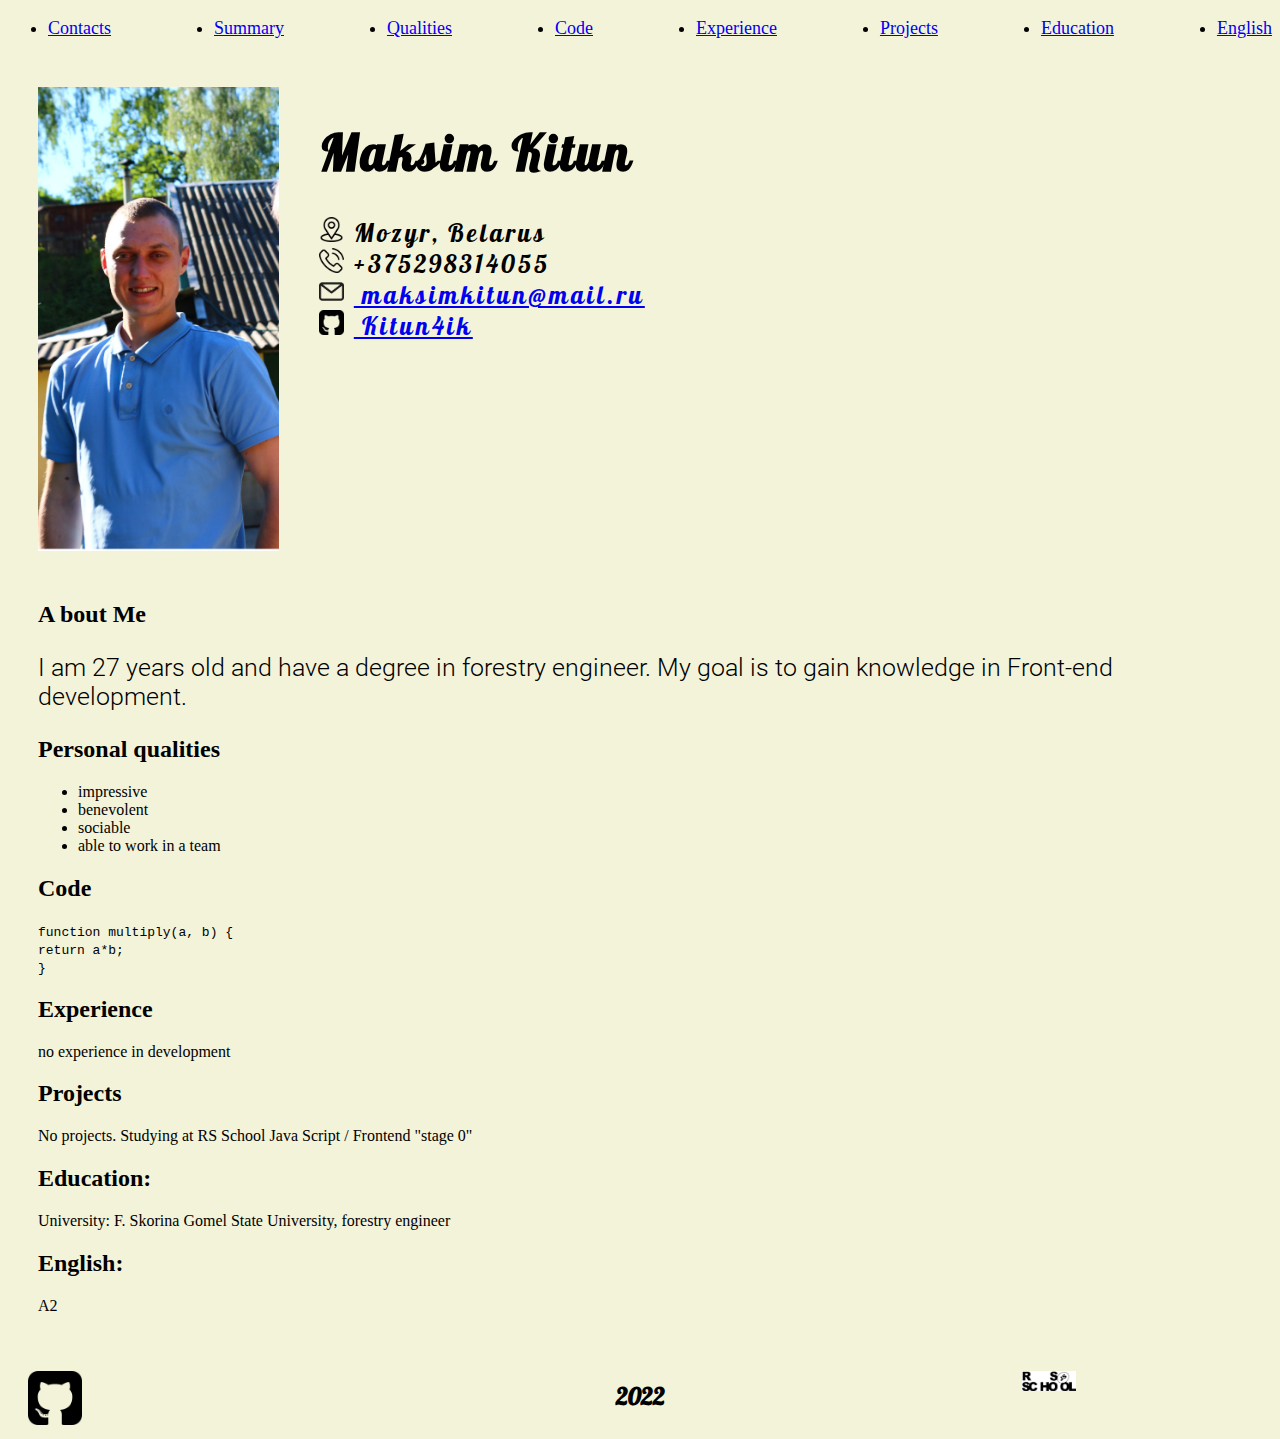
<file: index.html>
<!DOCTYPE html>
<html lang="en">
<head>
    <meta charset="UTF-8">
    <meta http-equiv="X-UA-Compatible" content="IE=edge">
    <meta name="viewport" content="width=device-width, initial-scale=1.0">
    <link rel="stylesheet" href="style.css">
    <link rel="icon" href="asset/favicon.ico">
    <title>cv</title>
</head>
<body class="font-family">
    <header>
        <div class="conteiner">
            <nav>
                <ul class="nav">
                    <li><a href="#contacts">Contacts</a></li>
                    <li><a href="#summary">Summary</a></li>
                    <li><a href="#qualities">Qualities</a></li>
                    <li><a href="#code">Code</a></li>
                    <li><a href="#experience">Experience</a></li>
                    <li><a href="#projects">Projects</a></li>
                    <li><a href="#education">Education</a></li>
                    <li><a href="#english" >English</a></li>
                </ul>
            </nav>
        </div>
    </header>
    <main class="main">
        <div class="container">
            <section id="profile">
            <div class="section-title">
                    <img src="./assets/img/Maksim Kitun.jpg" alt="Maksim Kitun">
                <div class="margin" id="contacts">
                <div><h1>Maksim Kitun</h1></div>
                <div><img class="icon" src="./assets/favicon/Location.ico">Mozyr, Belarus</div>
                <div><img class="icon" src="./assets/favicon/phone-call.ico">+375298314055</div>
                <div><a href="https://mail.ru/"><img class="icon" src="./assets/favicon/E-mail.ico"> maksimkitun@mail.ru</a></div>
                <div><a href="https://github.com/Kitun4ik"><img class="icon" src="./assets/favicon/github-sign.ico"> Kitun4ik</a></div>
                </div>
            </div>
            </section>
            <section id="summary">
                <p><h2>A bout Me</h2></p>
                <p class="text-style">I am 27 years old and have a degree in forestry engineer.
                My goal is to gain knowledge in Front-end development.</p>
            </section>
            <section id="qualities"><h2>Personal qualities</h2>
                <ul>
                    <li>impressive</li>
                    <li>benevolent</li>
                    <li>sociable</li>
                    <li>able to work in a team</li>
                </ul>
            </section>
            <section id="code">
                <p><h2>Code</h2></p>
                <p><code>
                    function multiply(a, b) {<br>
                        return a*b;<br>
                      } <br>
                </code>
                </p>
            </section>
            <section id="experience">
                <p><h2>Experience</h2></p>
                <p>no experience in development</p>
            </section>
            <section" id="projects">
                <p><h2>Projects</h2></p>
                <p>No projects. Studying at RS School Java Script / Frontend "stage 0"</p>
            </section>
            <section id="education">
                <h2>Education:</h2>
                <p>University: F. Skorina Gomel State University, forestry engineer</p>
            </section>
            <section id="english">
                <p><h2>English:</h2> A2</p>
            </section>
        </div>

    </main>
    <footer class="footer">
        <body>
            <div class="body">
                <a href="https://github.com/Kitun4ik"><img class="icon-footer" src="./assets/favicon/github-sign.ico"></a>
                <p><h2>2022</h2></p>
                <a href="https://rs.school/"><img class="icon-footer" src="./assets/favicon/RSSchool.ico"></a>
            </div>

        </body>

    </footer>
</body>
</html>
</file>
<file: style.css>
@font-face {
  font-family: Roboto;
  src: url("assets/fonts/Roboto/Roboto-Light.ttf");
}
@font-face {
  font-family: Pushster;
  src: url(assets/fonts/Pushster/Pushster-Regular.ttf);
}
* {
  box-sizing: border-box;
}
.font-family {
  background-color: #ececc6a6;
}
.main {
  width: 100%;
  padding: 30px;
  display: flex;
  align-items: center;
}
.section-title {
  display: flex;
  flex-direction: row;
  align-items: flex-start;
  font-family: 'Pushster', sans-serif;
  font-size: 25px;
  font-weight: 400;
  font-variant: inherit;
  letter-spacing: 3px;
  margin-bottom: 50px;
}
img {
  max-width: 20%;
  overflow: hidden;
}
.icon {
  width: 25px;
  margin-right: 10px;
}
.text-style {
  font-family: 'Roboto', sans-serif;
  font-size: 25px;
  font-weight: 500;
}
.container {
  margin: 0 auto;
  width: 1440px;
}
.margin {
  margin-left: 40px; 
}
.nav {
  display: flex;
  justify-content: space-between;
  font-size: 18px;

}
.body {
  display: flex;
  flex-flow: row nowrap;
  justify-content: space-between;
}
.icon-footer {
  width: 250px;
  margin-left: 20px;
  margin-top: 10px;
}
.footer {
  font-family: 'Pushster', sans-serif;
}
</file>
